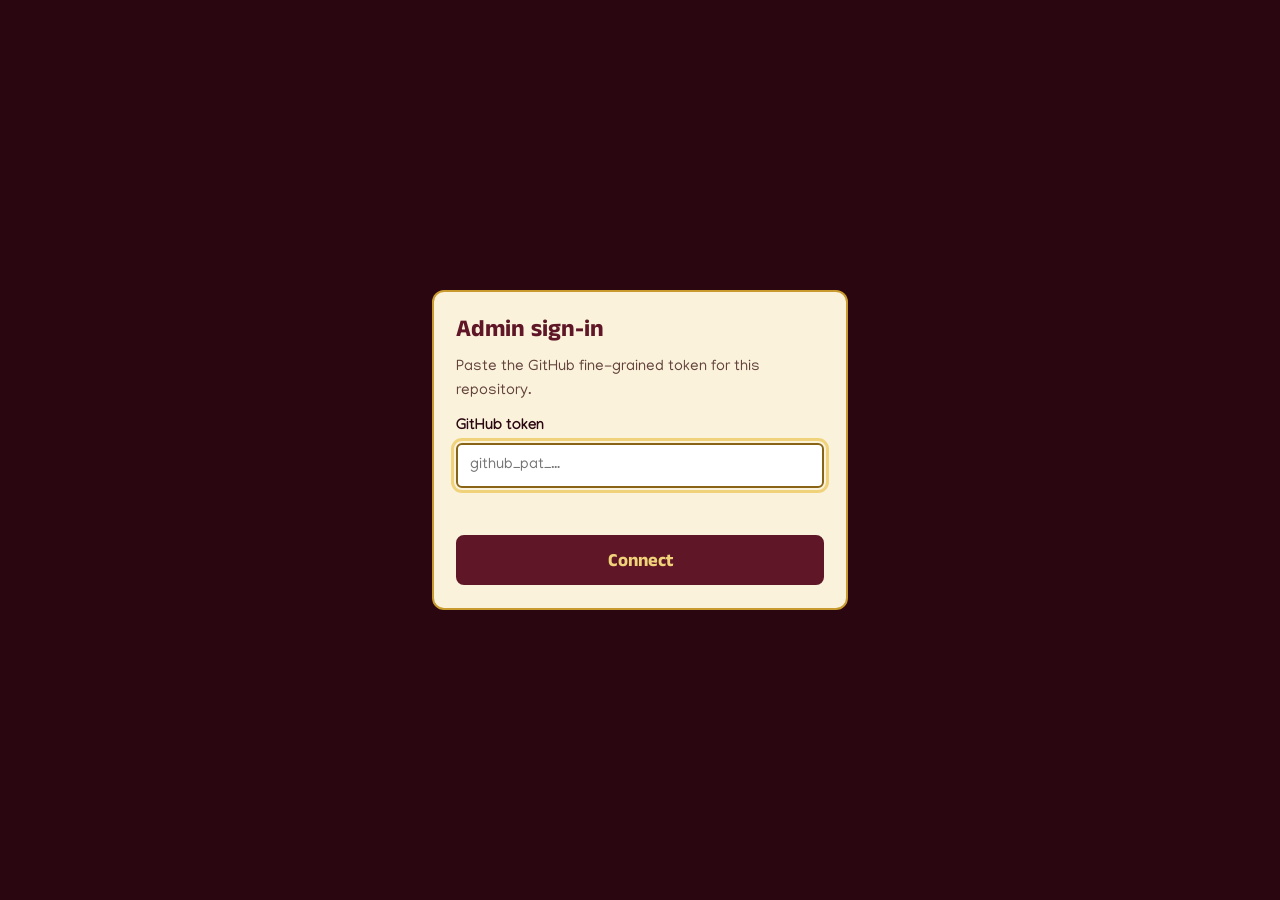
<file: admin.html>
<!doctype html>
<html lang="en">
<head>
  <meta charset="utf-8">
  <meta name="viewport" content="width=device-width, initial-scale=1">
  <meta name="robots" content="noindex">
  <title>Kalolsavam Admin — Sarang 2026</title>
  <meta name="theme-color" content="#42101c">
  <link rel="preconnect" href="https://fonts.googleapis.com">
  <link rel="preconnect" href="https://fonts.gstatic.com" crossorigin>
  <link href="https://fonts.googleapis.com/css2?family=Anek+Malayalam:wght@500;700&family=Manjari:wght@400;700&display=swap" rel="stylesheet">
  <link rel="stylesheet" href="css/style.css">
  <style>
    /* Admin specific extra styles */
    .global-dash-grid { display: grid; grid-template-columns: repeat(auto-fill, minmax(14rem, 1fr)); gap: 0.6rem; margin-top: 0.6rem; }
    .dash-item { background: #fff; border: 1px solid var(--gold-500); border-left: 4px solid var(--gold-500); border-radius: 6px; padding: 0.6rem; font-size: 0.9rem; }
    .dash-item.is-live { border-left-color: var(--live); background: #f0faf3; }
    .dash-item.is-idle { border-left-color: #f59e0b; }
    .dash-item.is-done { border-left-color: var(--ink-soft); background: var(--ivory-dim); opacity: 0.8; }
    .dash-stage-name { font-weight: 700; color: var(--maroon-700); margin-bottom: 0.2rem; display: block; }
    .dash-event-name { color: var(--ink); font-weight: 700; white-space: nowrap; overflow: hidden; text-overflow: ellipsis; display: block; }
    .admin-search-input { width: 100%; padding: 0.6rem 0.8rem; border: 2px solid var(--gold-400); border-radius: 8px; font: inherit; margin-bottom: 1rem; }
    
    /* Date Navigation Tabs */
    .admin-date-nav { display: flex; gap: 0.5rem; overflow-x: auto; margin-bottom: 1.25rem; padding-bottom: 0.4rem; scrollbar-width: none; }
    .admin-date-nav::-webkit-scrollbar { display: none; }
    .date-tab { flex: none; background: var(--maroon-800); color: var(--ivory-dim); border: 1px solid var(--gold-700); padding: 0.4rem 1rem; border-radius: 6px; font: 700 0.95rem var(--font-head); cursor: pointer; transition: all 0.2s ease; }
    .date-tab:hover { background: var(--maroon-700); color: var(--ivory); }
    .date-tab.is-active { background: var(--gold-400); color: var(--maroon-900); border-color: var(--gold-400); box-shadow: 0 2px 8px rgba(0,0,0,0.2); }
  </style>
</head>
<body data-splash="once">
  <div id="splash" class="splash" aria-hidden="true">
    <div class="door door-l"></div>
    <div class="door door-r"></div>
    <div class="splash-brand">
      <p class="by">by Little Kites Unit</p>
      <p class="school">Emmanuel&rsquo;s HSS Kothanalloor</p>
    </div>
  </div>

  <div id="gate" class="gate" hidden>
    <form id="gateForm">
      <h1>Admin sign-in</h1>
      <p>Paste the GitHub fine-grained token for this repository.</p>
      <label class="field">GitHub token
        <input id="tokenInput" type="password" autocomplete="off" required placeholder="github_pat_…">
      </label>
      <p id="gateError" class="form-error" role="alert"></p>
      <button id="gateBtn" class="btn btn-end" type="submit">Connect</button>
    </form>
  </div>

  <header class="admin-bar">
    <div class="wrap">
      <div>
        <h1>Stage control</h1>
        <p><span id="adminDate"></span> <span id="testChip" class="test-chip" hidden>Test mode</span></p>
      </div>
      <button id="logout" class="link" type="button">Sign out</button>
    </div>
  </header>

  <main class="wrap">
    
    <!-- Admin Date Navigation -->
    <nav id="adminDateSelector" class="admin-date-nav" aria-label="Select Date"></nav>

    <!-- Day Progress Cards -->
    <section id="dayProgress" class="stats-board" aria-label="Day overview and progress" hidden>
      <div class="stat-card">
        <span class="stat-label">Total Selected</span>
        <span id="statTotal" class="stat-val">0</span>
      </div>
      <div class="stat-card is-done">
        <span class="stat-label">Completed</span>
        <span id="statCompleted" class="stat-val">0</span>
      </div>
      <div class="stat-card is-ongoing">
        <span class="stat-label">Live Now</span>
        <span id="statOngoing" class="stat-val">0</span>
      </div>
      <div class="stat-card is-pending">
        <span class="stat-label">Pending</span>
        <span id="statPending" class="stat-val">0</span>
      </div>
    </section>

    <!-- Global Control Room View -->
    <details class="tool" open style="margin-top:0; border:none; padding:0; background:var(--ivory); border-radius:10px; padding:1rem; border:1px solid var(--gold-500); margin-bottom: 0.5rem;">
      <summary style="font-size: 1.15rem;">🌐 കൺട്രോൾ റൂം വ്യൂ (All Stages Status)</summary>
      <div id="globalDashboard" class="global-dash-grid"></div>
    </details>

    <nav aria-label="Stages"><div id="chips" class="chips-row"></div></nav>

    <section class="panel" aria-label="Events on the selected stage">
      <header id="stageHead"></header>
      
      <!-- Admin Search for Events within the selected stage -->
      <input type="search" id="adminEventSearch" class="admin-search-input" placeholder="🔍 Search events in this stage (e.g. Mohiniyattam)...">
      
      <ul id="eventList" class="ev-list"></ul>
      <p id="emptyState" class="muted" hidden></p>

      <details id="finishedWrap" class="tool" hidden>
        <summary>Finished on this stage (<span id="finishedCount">0</span>)</summary>
        <ul id="finishedList" class="finished-list"></ul>
      </details>

      <details id="editResultsWrap" class="tool">
        <summary>Edit Announced Results (ചെസ്റ്റ് നമ്പറുകൾ തിരുത്തുക)</summary>
        <ul id="editResultsList" class="finished-list"></ul>
      </details>

      <details class="tool">
        <summary>Announcements (Banner & Ticker)</summary>
        <form id="bannerForm">
          <label class="field">Emergency banner (top of the public page)
            <textarea id="bannerText" rows="2" maxlength="240"></textarea>
          </label>
          <p id="bannerState" class="muted"></p>
          <div class="row">
            <button class="btn btn-end act" type="submit">Show banner</button>
            <button id="clearBanner" class="btn btn-ghost act" type="button">Remove banner</button>
          </div>
        </form>
        <form id="noticeForm">
          <label class="field">Ticker notice (scrolls at the bottom)
            <input id="noticeText" type="text" maxlength="160">
          </label>
          <div class="row"><button class="btn btn-end act" type="submit">Add to ticker</button></div>
        </form>
      </details>
    </section>
  </main>

  <!-- Modals -->
  <dialog id="editScheduleModal" aria-labelledby="editSchedTitle">
    <form id="editScheduleForm">
      <div>
        <h2 id="editSchedTitle">ഷെഡ്യൂൾ മാറ്റുക</h2>
        <p id="editSchedEventName" class="sub-name" lang="ml"></p>
      </div>
      <label class="field">പുതിയ സമയം (Start Time)
        <input id="editSchedTime" type="time" required>
      </label>
      <label class="field">വേദി (Stage)
        <select id="editSchedStage" style="padding:0.55rem; border:2px solid var(--gold-700); border-radius:6px; font:inherit; background:#fff; color:var(--ink);"></select>
      </label>
      <label class="field">സ്റ്റാറ്റസ്
        <select id="editSchedStatus" style="padding:0.55rem; border:2px solid var(--gold-700); border-radius:6px; font:inherit; background:#fff; color:var(--ink);">
          <option value="active">Active (സാധാരണ പോലെ നടക്കുക)</option>
          <option value="postponed">Postponed (മാറ്റിവെച്ചു)</option>
          <option value="cancelled">Cancelled (റദ്ദാക്കി)</option>
        </select>
      </label>
      <div class="row" style="margin-top:0.8rem;">
        <button class="btn btn-end" type="submit">മാറ്റങ്ങൾ സേവ് ചെയ്യുക</button>
        <button id="cancelEditSched" class="btn btn-ghost" type="button">റദ്ദാക്കുക</button>
      </div>
    </form>
  </dialog>

  <!-- Modal: End Event & Enter Results -->
  <dialog id="endModal" aria-labelledby="endTitle">
    <form id="endForm">
      <div><h2 id="endTitle">End event</h2><p id="endEvent" class="sub-name" lang="ml"></p></div>
      <p class="muted">Enter chest numbers to announce the result, or skip if none.</p>
      
      <!-- Dynamic Ranks Container for Multiple Categories -->
      <div id="endRanksContainer" class="ranks-container"></div>

      <div class="row" style="margin-top: 0.5rem;">
        <button class="btn btn-end" type="submit">Announce results</button>
        <button id="skipResults" class="btn btn-start" type="button">Finish without results</button>
        <button id="cancelEnd" class="btn btn-ghost" type="button">Cancel</button>
      </div>
    </form>
  </dialog>

  <!-- Modal: Edit Chest Numbers of Already Announced Results -->
  <dialog id="editResultModal" aria-labelledby="editResultTitle">
    <form id="editResultForm">
      <div>
        <h2 id="editResultTitle">Edit Announced Result</h2>
        <p id="editResultEvent" class="sub-name" lang="ml"></p>
      </div>
      
      <!-- Dynamic Ranks Container for Editing -->
      <div id="editRanksContainer" class="ranks-container"></div>

      <div class="row" style="margin-top: 0.5rem;">
        <button class="btn btn-end" type="submit">Save Changes</button>
        <button id="cancelEditResult" class="btn btn-ghost" type="button">Cancel</button>
      </div>
    </form>
  </dialog>

  <div id="toast" class="toast" role="status" hidden></div>

  <script defer src="js/config.js"></script>
  <script defer src="js/admin.js"></script>
</body>
</html>
</file>
<file: css/style.css>
/* Kalolsavam Live — kasavu theme: deep maroon, gold, ivory.
   One signature element: the gold kasavu stripe on cards and headers. */
:root {
  --maroon-900: #2a0610; 
  --maroon-800: #42101c; 
  --maroon-700: #5f1727; 
  --maroon-600: #7d2236;
  --gold-300: #f0d27a; 
  --gold-400: #e2b84a; 
  --gold-500: #c99a2e; 
  --gold-700: #8a6416;
  --ivory: #fbf2dc; 
  --ivory-dim: #efe0bd; 
  --ink: #2a0610; 
  --ink-soft: #62423a;
  --live: #17703f; 
  --bad: #b3261e;
  --font-head: "Anek Malayalam", system-ui, sans-serif;
  --font-body: "Manjari", system-ui, sans-serif;
  --kasavu: linear-gradient(var(--gold-400) 0 3px, transparent 3px 5px, var(--gold-500) 5px 6px);
}

*, *::before, *::after { box-sizing: border-box; }
html { -webkit-text-size-adjust: 100%; scroll-behavior: smooth; }
body { 
  margin: 0; 
  background: var(--maroon-900); 
  color: var(--ivory); 
  font: 400 1.0625rem/1.55 var(--font-body); 
  padding-bottom: 3.5rem; 
}

h1, h2, h3, h4 { font-family: var(--font-head); line-height: 1.2; margin: 0; }
p { margin: 0; }
button { font: inherit; cursor: pointer; }
:focus-visible { outline: 3px solid var(--gold-300); outline-offset: 2px; }
.wrap { width: min(72rem, 100% - 2rem); margin-inline: auto; }
.sr-only { position: absolute; width: 1px; height: 1px; overflow: hidden; clip: rect(0 0 0 0); white-space: nowrap; }
[hidden] { display: none !important; }
.muted { color: var(--ink-soft); }

/* Offline/Network Disconnect Bar */
.offline-bar {
  background: var(--bad);
  color: #fff;
  text-align: center;
  padding: 0.6rem 1rem;
  font-family: var(--font-head);
  font-size: 0.95rem;
  font-weight: 700;
  position: sticky;
  top: 0;
  z-index: 101;
  box-shadow: 0 2px 10px rgba(0, 0, 0, 0.4);
}

/* Header */
.site-head {
  background: var(--maroon-800);
  padding: 1rem 0 0.9rem;
  position: sticky;
  top: 0;
  z-index: 40;
  box-shadow: 0 4px 18px rgba(0, 0, 0, 0.45);
  transition: padding 0.3s ease, box-shadow 0.3s ease;
}
.site-head::after { 
  content: ""; 
  position: absolute; 
  inset: auto 0 0 0; 
  height: 6px; 
  background-image: var(--kasavu); 
  z-index: 1;
  pointer-events: none;
}

/* Smooth transition for hide-on-scroll elements */
.hide-on-scroll {
  transition: max-height 0.3s ease, opacity 0.3s ease, margin 0.3s ease, padding 0.3s ease;
  max-height: 100px;
  opacity: 1;
  overflow: hidden;
  transform-origin: top;
}

/* Scrolled/Compact Header State */
.site-head.is-scrolled {
  padding: 0.5rem 0 0.6rem;
  box-shadow: 0 6px 20px rgba(0, 0, 0, 0.6);
}
.site-head.is-scrolled .hide-on-scroll {
  max-height: 0 !important;
  opacity: 0 !important;
  margin-top: 0 !important;
  margin-bottom: 0 !important;
  padding-top: 0 !important;
  padding-bottom: 0 !important;
  pointer-events: none;
}
.site-head.is-scrolled .brand-row {
  margin-bottom: 0.4rem;
}
.site-head.is-scrolled .fest-logo {
  width: 2.5rem;
  height: 2.5rem;
  border-width: 1.5px;
}
.site-head.is-scrolled .fest-name {
  font-size: 1.25rem;
}
.site-head.is-scrolled .search-box-wrap {
  margin-top: 0;
}
.site-head.is-scrolled .countdown-slim {
  margin-bottom: 0.4rem;
  padding: 0.35rem 0.6rem;
}
.site-head.is-scrolled .cd-text {
  font-size: 0.95rem;
}
.site-head.is-scrolled .cd-time-unit {
  font-size: 0.9rem;
  min-width: 2.4rem;
  padding: 0.1rem 0.35rem;
}

/* Countdown Slim Banner in Header */
.countdown-slim {
  background: var(--maroon-700);
  border: 1px solid var(--gold-500);
  border-radius: 8px;
  padding: 0.5rem 0.85rem;
  margin-bottom: 0.85rem;
  display: flex;
  flex-wrap: wrap;
  align-items: center;
  justify-content: space-between;
  gap: 0.6rem;
  box-shadow: 0 4px 12px rgba(0, 0, 0, 0.25);
  transition: all 0.3s ease;
}
.cd-text {
  font-family: var(--font-head);
  font-size: 1.05rem;
  font-weight: 700;
  color: var(--gold-300);
  display: flex;
  align-items: center;
  gap: 0.5rem;
  transition: font-size 0.3s ease;
}
.cd-pulse {
  width: 10px;
  height: 10px;
  background: #3ddc84;
  border-radius: 50%;
  box-shadow: 0 0 8px #3ddc84;
  animation: cdPulse 1.2s infinite alternate;
}
@keyframes cdPulse { 
  from { opacity: 0.4; box-shadow: 0 0 2px #3ddc84; } 
  to { opacity: 1; box-shadow: 0 0 10px #3ddc84; } 
}
.cd-timer {
  display: flex;
  gap: 0.35rem;
}
.cd-time-unit {
  background: var(--maroon-900);
  color: var(--ivory);
  border: 1px solid var(--gold-700);
  border-radius: 4px;
  padding: 0.15rem 0.45rem;
  font-family: var(--font-head);
  font-weight: 700;
  font-size: 1.15rem;
  display: flex;
  align-items: baseline;
  gap: 0.15rem;
  min-width: 3.4rem;
  justify-content: center;
  transition: all 0.3s ease;
}
.cd-time-unit small {
  font-size: 0.75rem;
  color: var(--gold-400);
  text-transform: uppercase;
}

/* Festival Brand & Logo Layout */
.brand-row {
  display: flex;
  align-items: center;
  gap: 0.85rem;
  margin-bottom: 0.5rem;
  transition: margin-bottom 0.3s ease;
}
.fest-logo {
  width: 3.8rem;
  height: 3.8rem;
  object-fit: contain;
  border-radius: 50%;
  background: #ffffff;
  padding: 2px;
  border: 2px solid var(--gold-400);
  box-shadow: 0 3px 10px rgba(0, 0, 0, 0.35);
  flex-shrink: 0;
  transition: width 0.3s ease, height 0.3s ease, border-width 0.3s ease;
}
.brand-text {
  display: flex;
  flex-direction: column;
  line-height: 1.25;
}
.fest-edition {
  font-family: var(--font-head);
  font-size: 0.85rem;
  font-weight: 700;
  color: var(--ivory-dim);
  letter-spacing: 0.02em;
}
.fest-name {
  font-family: var(--font-head);
  font-size: 1.45rem;
  font-weight: 700;
  color: var(--gold-300);
  letter-spacing: 0.03em;
  transition: font-size 0.3s ease;
}
.school-host {
  font-family: var(--font-body);
  font-size: 0.82rem;
  color: var(--gold-400);
  opacity: 0.95;
}

.site-head h1 { font-size: clamp(1.8rem, 4.8vw, 2.7rem); color: var(--gold-300); font-weight: 700; }
.site-head .sub { color: var(--ivory-dim); margin-top: .15rem; font-size: 0.95rem; }
.meta { display: flex; flex-wrap: wrap; gap: .4rem 1.25rem; margin-top: .65rem; font-size: .95rem; color: var(--ivory); }
.sync.is-off { color: #ffb4a8; font-weight: 700; }
.test-chip { background: var(--gold-400); color: var(--maroon-900); font-weight: 700; border-radius: 4px; padding: 0 .5rem; }

/* Live Search Box */
.search-box-wrap {
  position: relative;
  margin-top: 0.85rem;
  width: 100%;
  max-width: 36rem;
  z-index: 50;
  transition: margin-top 0.3s ease;
}
.search-input-group {
  display: flex;
  align-items: center;
  position: relative;
  background: #fff;
  border: 2px solid var(--gold-400);
  border-radius: 999px;
  padding: 0.25rem 0.75rem 0.25rem 0.9rem;
  box-shadow: 0 4px 12px rgba(0, 0, 0, 0.25);
  transition: border-color 0.15s ease, box-shadow 0.15s ease;
}
.search-input-group:focus-within {
  border-color: var(--gold-300);
  box-shadow: 0 0 0 3px rgba(240, 210, 122, 0.4);
}
.search-icon {
  font-size: 1rem;
  margin-right: 0.5rem;
  opacity: 0.65;
  user-select: none;
}
.search-input {
  flex: 1;
  border: none;
  background: transparent;
  font: 500 0.95rem/1.3 var(--font-body);
  color: var(--ink);
  outline: none;
  min-width: 0;
}
.search-input::placeholder {
  color: var(--ink-soft);
  opacity: 0.75;
}
.clear-search-btn {
  background: none;
  border: none;
  font-size: 1.4rem;
  line-height: 1;
  color: var(--ink-soft);
  padding: 0 0.3rem;
  cursor: pointer;
}
.clear-search-btn:hover { color: var(--bad); }

/* Search Dropdown */
.search-results-dropdown {
  position: absolute;
  top: calc(100% + 0.5rem);
  left: 0;
  right: 0;
  background: var(--ivory);
  border: 2px solid var(--gold-500);
  border-radius: 12px;
  box-shadow: 0 10px 28px rgba(0, 0, 0, 0.5);
  max-height: 60vh;
  overflow-y: auto;
  z-index: 150;
}
.search-results-list {
  list-style: none;
  margin: 0;
  padding: 0.4rem 0;
  display: grid;
}
.search-item {
  padding: 0.75rem 1rem;
  border-bottom: 1px dashed var(--gold-700);
  cursor: pointer;
  display: grid;
  gap: 0.35rem;
  transition: background 0.12s ease;
}
.search-item:last-child { border-bottom: none; }
.search-item:hover, .search-item:focus { background: #fff; }
.search-item-main {
  display: flex;
  flex-wrap: wrap;
  align-items: center;
  gap: 0.45rem;
}
.search-item-name {
  font-family: var(--font-head);
  font-size: 1.15rem;
  font-weight: 700;
  color: var(--maroon-700);
}
.search-item-meta {
  display: flex;
  flex-wrap: wrap;
  gap: 0.4rem 0.6rem;
  font-size: 0.88rem;
}
.search-meta-pill {
  background: var(--ivory-dim);
  color: var(--ink);
  padding: 0.15rem 0.55rem;
  border-radius: 4px;
  border: 1px solid var(--gold-700);
  font-weight: 600;
}
.search-meta-pill.stage-pill {
  background: #fdf3d8;
  color: var(--maroon-700);
  font-weight: 700;
}
.search-item.search-empty {
  padding: 1rem;
  color: var(--ink-soft);
  text-align: center;
  font-weight: 600;
}

/* Category & Status Filter Bar */
.filter-bar {
  display: flex;
  gap: 0.5rem;
  overflow-x: auto;
  padding-bottom: 0.4rem;
  scrollbar-width: none;
}
.filter-bar::-webkit-scrollbar { display: none; }
.filter-chip {
  flex: none;
  background: var(--maroon-800);
  color: var(--gold-300);
  border: 1.5px solid var(--gold-500);
  border-radius: 999px;
  padding: 0.35rem 0.95rem;
  font: 700 0.95rem var(--font-head);
  cursor: pointer;
  transition: all 0.15s ease;
}
.filter-chip:hover { background: var(--maroon-700); }
.filter-chip.is-active {
  background: var(--gold-400);
  color: var(--maroon-900);
  border-color: var(--gold-400);
}

/* Alert banner */
.alert-banner { 
  background: var(--bad); 
  color: #fff; 
  padding: .8rem 1rem; 
  text-align: center; 
  font: 700 1.1rem/1.4 var(--font-head); 
  border-bottom: 3px solid var(--gold-300); 
}

main { padding: 1.5rem 0 2rem; display: grid; gap: 1.5rem; }

/* Results board */
.results { background: var(--maroon-700); border: 2px solid var(--gold-500); border-radius: 10px; padding: 1rem 1.1rem; }
.results h2 { color: var(--gold-300); font-size: 1.35rem; margin-bottom: .6rem; }
.results ol { list-style: none; margin: 0; padding: 0; display: grid; gap: .6rem; }
.results li { background: var(--maroon-800); border-left: 5px solid var(--gold-500); border-radius: 6px; padding: .6rem .8rem; }
.results li.is-fresh { animation: flash 1.2s ease-in-out infinite; border-left-color: var(--gold-300); }
@keyframes flash { 0%, 100% { background: var(--maroon-800); } 50% { background: #7a5a12; } }
.res-head { display: flex; flex-wrap: wrap; justify-content: space-between; gap: .1rem .75rem; }
.res-name { font: 700 1.1rem var(--font-head); }
.res-meta { font-size: .9rem; color: var(--ivory-dim); }
.ranks { display: flex; flex-wrap: wrap; gap: .3rem 1.4rem; margin-top: .2rem; font-size: 1.15rem; }
.rank b { color: var(--gold-300); font-family: var(--font-head); margin-right: .25rem; }

/* Stage grid + cards */
.stage-grid { display: grid; gap: 1rem; grid-template-columns: repeat(auto-fill, minmax(min(100%, 19rem), 1fr)); }
.stage-card { background: var(--ivory); color: var(--ink); border: 1px solid var(--gold-500); border-radius: 10px; display: flex; flex-direction: column; overflow: hidden; position: relative; }
.stage-card::before { content: ""; height: 6px; background-image: var(--kasavu); background-color: var(--maroon-700); }
.stage-card.is-live { box-shadow: 0 0 0 3px var(--gold-400); }
.stage-card.is-done, .stage-card.is-none { background: var(--ivory-dim); }
.stage-card.is-clickable {
  cursor: pointer;
  transition: transform 0.18s ease, box-shadow 0.18s ease;
}
.stage-card.is-clickable:hover {
  transform: translateY(-2px);
  box-shadow: 0 6px 18px rgba(0, 0, 0, 0.25);
}
.stage-status-row {
  display: flex;
  justify-content: space-between;
  align-items: center;
  width: 100%;
}
.view-detail-hint {
  font-size: 0.85rem;
  font-weight: 700;
  color: var(--maroon-700);
}

.stage-head { display: flex; gap: .75rem; align-items: center; padding: .8rem 1rem .4rem; }
.stage-no { flex: none; width: 2.6rem; height: 2.6rem; border-radius: 50%; display: grid; place-items: center; background: var(--maroon-700); color: var(--gold-300); font: 700 1.3rem var(--font-head); border: 2px solid var(--gold-500); }
.stage-title h3 { font-size: 1.2rem; color: var(--maroon-700); }
.stage-title p { font-size: .9rem; color: var(--ink-soft); line-height: 1.3; }
.stage-body { padding: .3rem 1rem 1rem; display: flex; flex-direction: column; align-items: flex-start; gap: .45rem; flex: 1; }
.status { font: 700 .9rem var(--font-head); border-radius: 999px; padding: .05rem .75rem; background: var(--ivory-dim); color: var(--ink-soft); border: 1px solid var(--gold-700); }
.status-live { background: var(--live); color: #fff; border-color: var(--live); display: inline-flex; align-items: center; gap: .4rem; }
.status-live::before { content: ""; width: .55rem; height: .55rem; border-radius: 50%; background: #fff; animation: pulse 1.6s ease-in-out infinite; }
@keyframes pulse { 50% { opacity: .25; } }
.status-next { background: var(--maroon-700); color: var(--gold-300); border-color: var(--maroon-700); }
.event-name { font: 700 1.25rem/1.35 var(--font-head); color: var(--ink); }
.times, .progress { font-size: .95rem; color: var(--ink-soft); }
.progress { margin-top: auto; padding-top: .3rem; }
.chips { display: flex; flex-wrap: wrap; gap: .3rem; }
.chip { background: var(--maroon-700); color: var(--ivory); border-radius: 4px; padding: 0 .5rem; font: 700 .85rem var(--font-head); }
.delay { font-weight: 700; border-radius: 6px; padding: .1rem .6rem; font-size: .95rem; }
.delay.ok { background: #dcf0e4; color: #0f5a31; }
.delay.warn { background: #fbe5b8; color: #7a4500; }
.delay.bad { background: #f8d7d3; color: #8e1b14; }
.stage-foot { border-top: 1px dashed var(--gold-700); padding: .7rem 1rem; display: grid; gap: .45rem; justify-items: start; }
.route { font-size: .92rem; color: var(--ink-soft); line-height: 1.4; }
.map-btn { background: var(--maroon-700); color: var(--gold-300); text-decoration: none; font: 700 .95rem var(--font-head); border-radius: 6px; padding: .25rem .8rem; }
.map-btn:hover { background: var(--maroon-600); }

/* Multiple Live Events in One Stage Card */
.live-sub-item {
  display: flex;
  flex-direction: column;
  gap: 0.35rem;
  width: 100%;
}
.live-sub-item + .live-sub-item {
  margin-top: 0.8rem;
  padding-top: 0.8rem;
  border-top: 1px dashed var(--gold-500);
}

/* Ticker */
.ticker { position: fixed; inset: auto 0 0 0; z-index: 20; display: flex; background: var(--maroon-900); border-top: 3px solid var(--gold-500); }
.ticker-label { flex: none; background: var(--gold-400); color: var(--maroon-900); font: 700 1rem var(--font-head); padding: .55rem .9rem; }
.ticker-view { flex: 1; overflow: hidden; white-space: nowrap; display: flex; align-items: center; }
.ticker-track { display: inline-flex; gap: 3.5rem; padding-left: 100%; animation: scroll var(--dur, 60s) linear infinite; }
@keyframes scroll { to { transform: translateX(-100%); } }
.ticker:hover .ticker-track { animation-play-state: paused; }
.tick { color: var(--ivory); }
footer.page-foot { text-align: center; color: var(--ivory-dim); font-size: .9rem; padding-bottom: 1.5rem; }

@media (prefers-reduced-motion: reduce) {
  .results li.is-fresh { animation: none; background: #7a5a12; }
  .status-live::before { animation: none; }
  .ticker-track { animation: none; padding-left: 0; }
  .ticker-view { overflow-x: auto; }
}

/* Modals & Dialogs */
dialog { 
  border: 2px solid var(--gold-500); 
  border-radius: 12px; 
  background: var(--ivory); 
  color: var(--ink); 
  padding: 1.25rem; 
  width: min(28rem, calc(100% - 2rem)); 
  box-shadow: 0 10px 30px rgba(0, 0, 0, 0.6);
  z-index: 200;
}
dialog:not([open]) { display: none !important; }
dialog::backdrop { 
  background: rgba(42, 6, 16, 0.75); 
  backdrop-filter: blur(2px); 
}
dialog h2 { color: var(--maroon-700); font-size: 1.4rem; }
dialog .sub-name { font: 700 1.1rem var(--font-head); margin-bottom: .2rem; }
dialog form { display: grid; gap: .7rem; }
dialog .field input { text-transform: uppercase; font-size: 1.3rem; letter-spacing: .08em; }

/* Common Modal Header */
.modal-header {
  display: flex;
  justify-content: space-between;
  align-items: center;
  padding: 1rem 1.25rem;
  background: var(--maroon-800);
  color: var(--gold-300);
  border-bottom: 3px solid var(--gold-500);
}
.modal-header h3 { font-size: 1.25rem; color: var(--gold-300); }
.close-modal-btn {
  background: transparent;
  border: none;
  color: var(--ivory);
  font-size: 1.8rem;
  line-height: 1;
  padding: 0 0.2rem;
  cursor: pointer;
}
.close-modal-btn:hover { color: var(--gold-400); }
.modal-body {
  padding: 1.2rem;
  overflow-y: auto;
  display: grid;
}

/* Stage Details Modal Specifics */
dialog.stage-modal {
  width: min(38rem, calc(100% - 2rem));
  max-height: 85vh;
  padding: 0;
  display: flex;
  flex-direction: column;
}
.modal-section h4 {
  font-family: var(--font-head);
  font-size: 1.1rem;
  color: var(--maroon-700);
  border-bottom: 1px dashed var(--gold-700);
  padding-bottom: 0.35rem;
  margin: 0 0 0.6rem 0;
}
.modal-body { gap: 1.25rem; }
.modal-ev-item.is-live {
  background: #eef8f1;
  border: 2px solid var(--live);
  border-radius: 8px;
  padding: 0.75rem;
  display: grid;
  gap: 0.35rem;
}
.modal-ev-list, .modal-completed-list {
  list-style: none;
  margin: 0;
  padding: 0;
  display: grid;
  gap: 0.6rem;
}
.modal-ev-list li {
  display: flex;
  gap: 0.8rem;
  align-items: center;
  background: #fff;
  border: 1px solid var(--gold-700);
  border-radius: 6px;
  padding: 0.5rem 0.75rem;
}
.ev-time-badge {
  font-family: var(--font-head);
  font-weight: 700;
  color: var(--maroon-700);
  font-size: 0.95rem;
  flex: none;
}
.modal-completed-list li {
  background: #fff;
  border: 1px solid var(--gold-500);
  border-left: 5px solid var(--maroon-700);
  border-radius: 6px;
  padding: 0.6rem 0.8rem;
  display: grid;
  gap: 0.35rem;
}
.modal-ranks {
  display: flex;
  flex-wrap: wrap;
  gap: 0.4rem 1.2rem;
  font-size: 1.05rem;
}
.modal-ranks .rank b { color: var(--maroon-700); }
.muted-small { font-size: 0.88rem; color: var(--ink-soft); margin: 0; }

/* Welcome Guidelines Modal Specifics */
.welcome-body { gap: 0.8rem; }
.guidelines-list { list-style: none; padding: 0; margin: 0; display: grid; gap: 0.85rem; }
.guidelines-list li { 
  display: flex; 
  gap: 0.8rem; 
  align-items: flex-start; 
  background: #fffaf0; 
  border: 1px solid var(--gold-700); 
  padding: 0.85rem; 
  border-radius: 8px; 
  line-height: 1.45;
}
.guidelines-list li a { color: var(--maroon-700); font-weight: 700; text-decoration: underline; }
.guidelines-list li strong { color: var(--maroon-800); }
.g-icon { font-size: 1.4rem; flex: none; line-height: 1; margin-top: 0.1rem; }
.w-full { width: 100%; }

/* General UI Buttons */
.btn { border-radius: 8px; border: 2px solid transparent; font: 700 1.15rem var(--font-head); padding: 0.6rem 1.1rem; cursor: pointer; }
.btn-start { background: var(--live); color: #fff; }
.btn-end { background: var(--maroon-700); color: var(--gold-300); border-color: var(--maroon-700); }
.btn-ghost { background: transparent; color: var(--maroon-700); border-color: var(--maroon-700); }

/* ========== admin ========== */
.admin-bar { background: var(--maroon-800); position: relative; padding: .8rem 0 1rem; }
.admin-bar::after { content: ""; position: absolute; inset: auto 0 0 0; height: 6px; background-image: var(--kasavu); }
.admin-bar .wrap { display: flex; flex-wrap: wrap; align-items: center; justify-content: space-between; gap: .5rem 1rem; }
.admin-bar h1 { font-size: 1.5rem; color: var(--gold-300); }
.admin-bar p { color: var(--ivory-dim); font-size: .95rem; }
.link { background: none; border: 0; padding: 0; color: var(--maroon-600); text-decoration: underline; font-size: .9rem; cursor: pointer; }
.admin-bar .link { color: var(--gold-300); }

/* Date Navigation Tabs */
.admin-date-nav { display: flex; gap: 0.5rem; overflow-x: auto; margin-bottom: 1.25rem; padding-bottom: 0.4rem; scrollbar-width: none; }
.admin-date-nav::-webkit-scrollbar { display: none; }
.date-tab { flex: none; background: var(--maroon-800); color: var(--ivory-dim); border: 1px solid var(--gold-700); padding: 0.4rem 1rem; border-radius: 6px; font: 700 0.95rem var(--font-head); cursor: pointer; transition: all 0.2s ease; }
.date-tab:hover { background: var(--maroon-700); color: var(--ivory); }
.date-tab.is-active { background: var(--gold-400); color: var(--maroon-900); border-color: var(--gold-400); box-shadow: 0 2px 8px rgba(0,0,0,0.2); }

/* Progress dashboard cards in Admin */
.stats-board {
  display: grid;
  grid-template-columns: repeat(auto-fit, minmax(8rem, 1fr));
  gap: 0.65rem;
  margin-bottom: 0.25rem;
}
.stat-card {
  background: var(--ivory);
  color: var(--ink);
  border: 1px solid var(--gold-500);
  border-radius: 8px;
  padding: 0.65rem 0.75rem;
  display: flex;
  flex-direction: column;
  justify-content: space-between;
  box-shadow: 0 2px 6px rgba(0, 0, 0, 0.15);
}
.stat-label {
  font-size: 0.8rem;
  font-weight: 700;
  text-transform: uppercase;
  letter-spacing: 0.04em;
  color: var(--ink-soft);
}
.stat-val {
  font-family: var(--font-head);
  font-size: 1.65rem;
  font-weight: 700;
  line-height: 1.1;
  margin-top: 0.2rem;
  color: var(--maroon-700);
}
.stat-card.is-ongoing {
  border-left: 5px solid var(--live);
  background: #f0faf3;
}
.stat-card.is-ongoing .stat-val { color: var(--live); }
.stat-card.is-done { border-left: 5px solid var(--gold-500); }
.stat-card.is-ontime { border-left: 5px solid #137333; }
.stat-card.is-ontime .stat-val { color: #137333; }
.stat-card.is-delayed {
  border-left: 5px solid var(--bad);
  background: #fdf2f2;
}
.stat-card.is-delayed .stat-val { color: var(--bad); }

.chips-row { display: grid; grid-template-columns: repeat(auto-fill, minmax(3rem, 1fr)); gap: .5rem; }
.stage-chip { height: 3rem; border-radius: 8px; border: 2px solid var(--gold-500); background: var(--maroon-800); color: var(--gold-300); font: 700 1.25rem var(--font-head); position: relative; }
.stage-chip[aria-pressed="true"] { background: var(--gold-400); color: var(--maroon-900); }
.stage-chip.is-live::after { content: ""; position: absolute; top: 4px; right: 4px; width: .6rem; height: .6rem; border-radius: 50%; background: #3ddc84; border: 1px solid var(--maroon-900); }
.stage-chip.is-idle-alert {
  border-color: #f59e0b;
  animation: pulse-border 1.5s infinite;
}
@keyframes pulse-border {
  0%, 100% { box-shadow: 0 0 0 0 rgba(245, 158, 11, 0.7); }
  50% { box-shadow: 0 0 0 5px rgba(245, 158, 11, 0); }
}
.idle-warning {
  background: #fef3c7;
  color: #92400e;
  border: 1px solid #f59e0b;
  border-radius: 6px;
  padding: 0.5rem 0.75rem;
  font-weight: 700;
  font-size: 0.92rem;
  margin-top: 0.5rem;
}

.panel { background: var(--ivory); color: var(--ink); border: 1px solid var(--gold-500); border-radius: 10px; padding: 1rem; }
.panel > header h2 { color: var(--maroon-700); font-size: 1.3rem; }
.panel > header p { color: var(--ink-soft); font-size: .95rem; margin-bottom: .6rem; }
.ev-list { list-style: none; margin: 0; padding: 0; display: grid; gap: .7rem; }
.ev { display: grid; grid-template-columns: 4.6rem 1fr; gap: .4rem .8rem; padding: .8rem; border: 1px solid var(--gold-700); border-radius: 8px; background: #fffaf0; }
.ev.is-live { border: 3px solid var(--live); background: #eef8f1; }
.ev-time { font: 700 1.05rem var(--font-head); color: var(--maroon-700); }
.ev-name { font: 700 1.2rem/1.35 var(--font-head); }
.ev-note { font-size: .92rem; color: var(--live); font-weight: 700; margin-top: .2rem; }
.ev-note.is-due { color: #8e4a00; }
.ev-actions { grid-column: 1 / -1; display: grid; grid-template-columns: 1fr 1fr; gap: .6rem; }
.btn:disabled { opacity: .35; cursor: not-allowed; }
.is-busy .act { pointer-events: none; opacity: .55; }
details.tool { margin-top: 1rem; border-top: 1px dashed var(--gold-700); padding-top: .7rem; }
details.tool summary { cursor: pointer; font: 700 1.05rem var(--font-head); color: var(--maroon-700); }
details.tool form { display: grid; gap: .5rem; margin-top: .6rem; }
.field { display: grid; gap: .2rem; font-weight: 700; font-size: .95rem; }
.field input, .field textarea, .field select { font: inherit; font-weight: 400; padding: .55rem .7rem; border: 2px solid var(--gold-700); border-radius: 6px; background: #fff; color: var(--ink); width: 100%; }
.row { display: flex; flex-wrap: wrap; gap: .5rem; }
.row .btn { padding: 0 1.1rem; }
.finished-list { list-style: none; margin: .5rem 0 0; padding: 0; display: grid; gap: .4rem; }
.finished-list li { display: flex; justify-content: space-between; gap: .75rem; align-items: baseline; }

.gate { position: fixed; inset: 0; z-index: 250; background: var(--maroon-900); display: grid; place-items: center; padding: 1rem; }
.gate form { width: min(26rem, 100%); background: var(--ivory); color: var(--ink); border: 2px solid var(--gold-500); border-radius: 12px; padding: 1.4rem; display: grid; gap: .8rem; }
.gate h1 { color: var(--maroon-700); font-size: 1.5rem; }
.gate p { color: var(--ink-soft); font-size: .95rem; }
.form-error { color: var(--bad); font-weight: 700; min-height: 1.4em; }

.toast { position: fixed; left: 50%; bottom: 1rem; transform: translateX(-50%); z-index: 260; max-width: min(34rem, calc(100% - 2rem)); padding: .7rem 1.1rem; border-radius: 8px; font-weight: 700; background: var(--live); color: #fff; box-shadow: 0 4px 16px rgba(0,0,0,.4); }
.toast.is-wait { background: var(--maroon-600); }
.toast.is-err { background: var(--bad); }

@media (min-width: 40rem) {
  .ev { grid-template-columns: 5rem 1fr auto; }
  .ev-actions { grid-column: auto; grid-template-columns: 6rem 6rem; align-self: center; }
}

/* ========== branding: intro doors + credit ========== */
.by { font: 700 clamp(.8rem, 2.1vw, 1rem)/1.3 var(--font-body); letter-spacing: .06em; color: var(--ivory-dim); }
.school { font: 700 clamp(2rem, 7.5vw, 4.4rem)/1.1 var(--font-head); color: var(--gold-300); }

.splash { position: fixed; inset: 0; z-index: 300; perspective: 1600px; overflow: hidden; animation: splash-gone 0s linear 3.2s forwards; }
@keyframes splash-gone { to { visibility: hidden; } }
.door { position: absolute; top: 0; bottom: 0; width: 50.3%; backface-visibility: hidden; will-change: transform;
  background: linear-gradient(90deg, var(--maroon-700), var(--maroon-800)); }
.door::before { content: ""; position: absolute; inset: 7% 9%; border: 2px solid var(--gold-500); border-radius: 6px; box-shadow: inset 0 0 0 6px var(--maroon-800), inset 0 0 0 7px var(--gold-700); }
.door::after { content: ""; position: absolute; top: 50%; width: 1.1rem; height: 1.1rem; border-radius: 50%; background: var(--gold-400); border: 2px solid var(--gold-700); }
.door-l { left: 0; transform-origin: left center; border-right: 5px solid var(--gold-500); animation: open-l 1.25s cubic-bezier(.65, 0, .3, 1) 1.9s forwards; }
.door-r { right: 0; transform-origin: right center; border-left: 5px solid var(--gold-500); animation: open-r 1.25s cubic-bezier(.65, 0, .3, 1) 1.9s forwards; }
.door-l::after { right: 1.3rem; } .door-r::after { left: 1.3rem; }
@keyframes open-l { to { transform: rotateY(98deg); } }
@keyframes open-r { to { transform: rotateY(-98deg); } }

.splash-brand { position: absolute; inset: 0; z-index: 2; display: grid; place-content: center; justify-items: center; gap: .5rem; text-align: center; padding: 1.5rem; animation: brand 2.3s ease both; }
.splash-brand::after { content: ""; width: min(22rem, 70vw); height: 6px; background-image: var(--kasavu); margin-top: .6rem; }
.splash-brand .school { text-shadow: 0 2px 14px rgba(0, 0, 0, .5); }
@keyframes brand { 0% { opacity: 0; transform: translateY(14px) scale(.97); } 20%, 60% { opacity: 1; transform: none; } 100% { opacity: 0; transform: scale(1.05); } }

/* Splash Screen Logo & Typography */
.splash-logo {
  width: clamp(5.5rem, 16vw, 7.5rem);
  height: clamp(5.5rem, 16vw, 7.5rem);
  object-fit: contain;
  border-radius: 50%;
  background: #ffffff;
  padding: 4px;
  border: 3px solid var(--gold-400);
  box-shadow: 0 4px 20px rgba(0, 0, 0, 0.55);
  margin-bottom: 0.2rem;
}
.splash-fest-name {
  font-family: var(--font-head);
  font-size: clamp(1.8rem, 5.5vw, 2.8rem);
  font-weight: 700;
  color: var(--gold-300);
  line-height: 1.1;
  text-shadow: 0 2px 10px rgba(0, 0, 0, 0.6);
}
.splash-fest-sub {
  font-family: var(--font-body);
  font-size: clamp(0.9rem, 2.5vw, 1.2rem);
  font-weight: 700;
  color: var(--ivory);
  letter-spacing: 0.03em;
  margin-bottom: 0.2rem;
}

.credit { display: grid; justify-items: center; gap: .1rem; margin-top: 1rem; padding-top: 1rem; border-top: 1px solid var(--gold-700); }
.credit .school { font-size: 1.5rem; }
.page-foot p:first-child { margin-bottom: .2rem; }

.empty-day { grid-column: 1 / -1; background: var(--ivory); color: var(--ink); border: 1px solid var(--gold-500); border-radius: 10px; padding: 1.2rem; font-weight: 700; }
.autoscroll-btn { position: fixed; right: .8rem; bottom: 4.4rem; z-index: 25; background: var(--maroon-800); color: var(--gold-300); border: 1.5px solid var(--gold-500); border-radius: 999px; padding: .25rem .85rem; font: 700 .85rem var(--font-head); opacity: .9; }
.autoscroll-btn[aria-pressed="false"] { color: var(--ivory-dim); border-color: var(--gold-700); }

/* Multi-Category Results Styling */
.ranks-container { 
  display: grid; 
  gap: 1rem; 
  margin: 0.5rem 0 1rem; 
  max-height: 45vh; 
  overflow-y: auto; 
  padding-right: 0.5rem;
}
.cat-rank-group { 
  background: #fffaf0; 
  border: 1px dashed var(--gold-700); 
  border-radius: 8px; 
  padding: 0.85rem; 
}
.cat-rank-title { 
  font: 700 1.05rem var(--font-head); 
  color: var(--maroon-700); 
  margin-bottom: 0.5rem; 
}
.field.slim { font-size: 0.85rem; flex: 1; }
.field.slim input { padding: 0.4rem; font-size: 1.1rem; }
.cat-result-row { 
  display: flex; 
  align-items: baseline; 
  gap: 0.75rem; 
  margin-top: 0.5rem; 
  flex-wrap: wrap; 
}
.res-cat-badge { 
  font: 700 0.8rem var(--font-head); 
  background: var(--gold-400); 
  color: var(--maroon-900); 
  padding: 0.15rem 0.5rem; 
  border-radius: 4px; 
}

/* Responsive adjustments */
@media (max-width: 480px) {
  .fest-logo { width: 3.2rem; height: 3.2rem; }
  .fest-name { font-size: 1.25rem; }
  .fest-edition { font-size: 0.78rem; }
  .school-host { font-size: 0.76rem; }
  
  .countdown-slim {
    justify-content: center;
    flex-direction: column;
    gap: 0.4rem;
    padding: 0.6rem;
  }
}

@media (prefers-reduced-motion: reduce) {
  .splash { animation-delay: 2s; }
  .door-l, .door-r { animation: door-fade .5s linear 1.4s forwards; }
  .splash-brand { animation: brand-rm 1.9s ease both; }
  @keyframes door-fade { to { opacity: 0; } }
  @keyframes brand-rm { 0% { opacity: 0; } 25%, 70% { opacity: 1; } 100% { opacity: 0; } }
}
</file>
